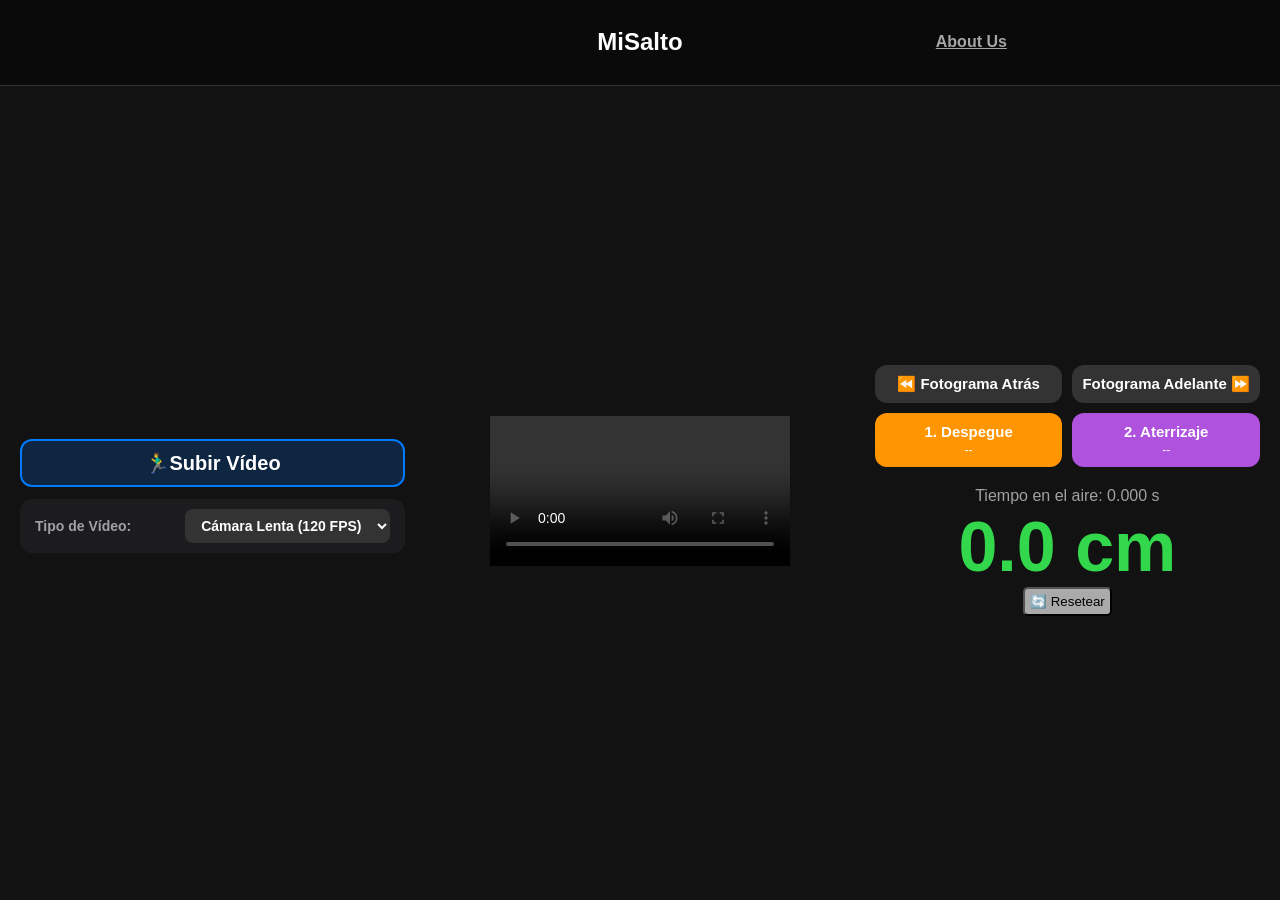
<file: index.html>
<!DOCTYPE html>
<html lang="es">
<head>
  <meta charset="UTF-8">
  <meta name="viewport" content="width=device-width, initial-scale=1.0, maximum-scale=1.0, user-scalable=no">
  <meta name="apple-mobile-web-app-capable" content="yes">
  <meta name="apple-mobile-web-app-status-bar-style" content="black-translucent">
  <meta name="apple-mobile-web-app-title" content="MiSalto">
  <link rel="stylesheet" href="styles.css">
  
  <title>MiSalto</title>
</head>
<body>

  <header>
    <div></div>
    <h1>
      <a href="index.html">MiSalto</a>
    </h1>
    <h2>
      <a href="aboutus.html">About Us</a>
    </h2>
  </header>

  <div class="centropagina">
    <div class="video-container">
      <video id="videoPlayer" playsinline controls></video>
    </div>
    

    <div class="controls">

      <div class="row">
        <label class="btn-label btn-blue" style="border: 2px solid #007aff; background: rgba(0, 122, 255, 0.2);">
          <span style="font-size: 20px;">🏃‍♂️Subir Vídeo<br>
          <input type="file" accept="video/*" id="videoGallery">
        </label>
      </div>

      <div class="fps-container">
        <span style="font-size: 14px; color: #a1a1a6; font-weight: bold;">Tipo de Vídeo:</span>
        <select id="velocidadSelector" onchange="calcular()">
          <option value="1">Normal (30/60 FPS)</option>
          <option value="4" selected>Cámara Lenta (120 FPS)</option>
          <option value="8">Súper Lenta (240 FPS)</option>
        </select>
      </div>
    </div>

    <div class="derecha">
      <div class="controls1">
        
        <div class="row">
          <button class="scrub-btn" onclick="moverVideo(-1)">⏪ Fotograma Atrás</button>
          <button class="scrub-btn" onclick="moverVideo(1)">Fotograma Adelante ⏩</button>
        </div>

        <div class="row">
          <button class="btn-orange" onclick="marcarDespegue()">
            1. Despegue<br><span id="txtDespegue" style="font-size:12px; font-weight:normal">--</span>
          </button>
          <button class="btn-purple" onclick="marcarAterrizaje()">
            2. Aterrizaje<br><span id="txtAterrizaje" style="font-size:12px; font-weight:normal">--</span>
          </button>
        </div>
      </div>

      <div class="result">
        <div style="color:#a1a1a6; font-size:16px; margin-bottom: 2px;">
          Tiempo en el aire: <span id="txtVuelo">0.000</span> s
        </div>
        <div class="height-text" id="txtAltura">0.0 cm</div>
        <button class="btn-reset" onclick="reiniciarMarcadores()">🔄 Resetear</button>
      </div>
    </div>
    <script src="script.js"></script>
  </div>

</body>
</html>
</file>
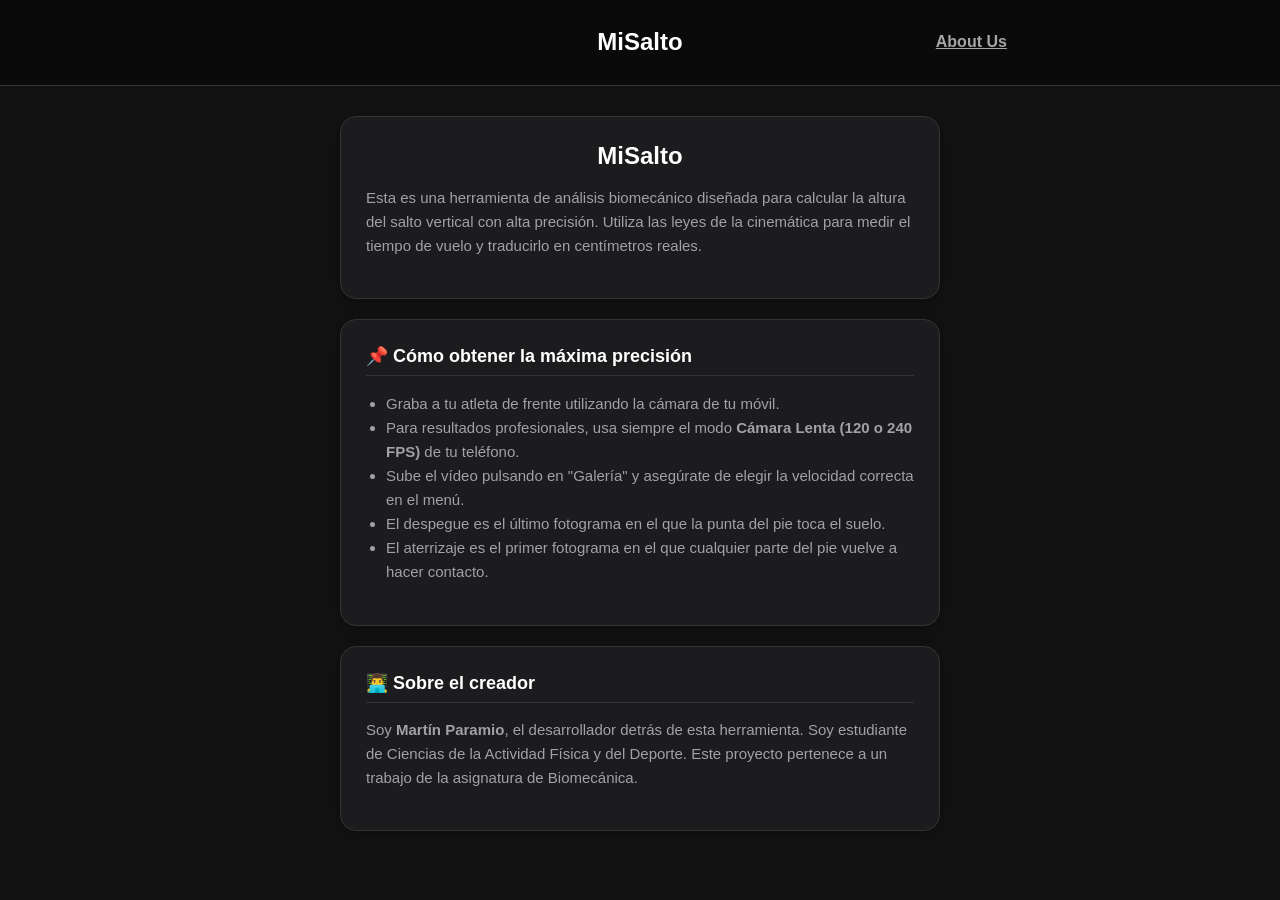
<file: aboutus.html>
<!DOCTYPE html>
<html lang="en">
<head>
    <meta charset="UTF-8">
    <meta name="viewport" content="width=device-width, initial-scale=1.0">
    <link rel="stylesheet" href="styles.css">
    <title>About Us</title>

    <style>
    .btn-volver {
      color: #007aff;
      text-decoration: none;
      font-size: 16px;
      font-weight: normal;
    }

    .container {
      padding: 30px 20px;
      max-width: 600px;
      margin: 0 auto;
    }

    .panel-info {
      background: #1c1c1e;
      padding: 25px;
      border-radius: 16px;
      border: 1px solid #333;
      box-shadow: 0 4px 15px rgba(0,0,0,0.3);
      margin-bottom: 20px;
    }

    div h1 { margin-top: 0; color: #fff; text-align: center; font-size: 24px; }
    div h2 { color: #fff; font-size: 18px; margin-top: 0; border-bottom: 1px solid #333; padding-bottom: 8px;}
    
    div p, li { color: #a1a1a6; font-size: 15px; line-height: 1.6; }
    div ul { padding-left: 20px; }

    .autor-box {
      margin-top: 10px; 
      padding: 20px; 
      background: #121212; 
      border-radius: 10px; 
      border: 1px solid #333;
      text-align: center;
    }

    .link-contacto {
      display: inline-block;
      margin-top: 15px;
      padding: 10px 20px;
      background: #333;
      color: white;
      text-decoration: none;
      border-radius: 8px;
      font-size: 14px;
      transition: 0.2s;
    }
    .link-contacto:hover { background: #007aff; }
  </style>
</head>
<body>
  <header>
    <div></div>
    <h1>
      <a href="index.html">MiSalto</a>
    </h1>
    <h2>
      <a href="aboutus.html">About Us</a>
    </h2>
  </header>


  <div class="container">
    
    <div class="panel-info">
      <h1>MiSalto</h1>
      <p>
        Esta es una herramienta de análisis biomecánico diseñada para calcular la altura del salto vertical con alta precisión. Utiliza las leyes de la cinemática para medir el tiempo de vuelo y traducirlo en centímetros reales.
      </p>
    </div>

    <div class="panel-info">
      <h2>📌 Cómo obtener la máxima precisión</h2>
      <ul>
        <li>Graba a tu atleta de frente utilizando la cámara de tu móvil.</li>
        <li>Para resultados profesionales, usa siempre el modo <b>Cámara Lenta (120 o 240 FPS)</b> de tu teléfono.</li>
        <li>Sube el vídeo pulsando en "Galería" y asegúrate de elegir la velocidad correcta en el menú.</li>
        <li>El despegue es el último fotograma en el que la punta del pie toca el suelo.</li>
        <li>El aterrizaje es el primer fotograma en el que cualquier parte del pie vuelve a hacer contacto.</li>
      </ul>
    </div>

    <div class="panel-info">
      <h2>👨‍💻 Sobre el creador</h2>
      <p>
        Soy <b>Martín Paramio</b>, el desarrollador detrás de esta herramienta. Soy estudiante de Ciencias de la Actividad Física y del Deporte. Este proyecto pertenece a un trabajo de la asignatura de Biomecánica.
      </p>
     
  </div>
</body>
</html>
</file>
<file: styles.css>
body { font-family: -apple-system, sans-serif; margin: 0; background: #121212; color: white; display: flex; flex-direction: column; height: 100vh;}
header { background: #0a0a0a; padding: 20px; text-align: center; font-size: 22px; font-weight: 800; border-bottom: 1px solid #333; display: grid; grid-template-columns: 1fr auto 1fr; align-items: center;}
header h1 {font-size: 1.5rem; margin: 0;}
header h2, header h2 a {font-size: 1rem; font-style: normal; text-decoration: none; color: white;}
header h2 a {text-decoration: underline; color: rgb(165, 165, 165); transition-duration: 0.5s;}
header h2 a:hover {color: white;}
header h1 a {text-decoration: none; color: white; transition-duration: 0.5s;}
header h1 a:hover {font-size: 1.7rem;}
    .centropagina {display: flex; flex-direction: column; height: 100vh;}
    .video-container, .controls, .controls1, .result {margin: 10px 0;}
    .video-container { width: 100%; max-height: 70vh; min-height: 40vh; display: flex; justify-content: center; align-items: center; position: relative; order: 2;}
    video { max-width: 100%; max-height: 100%;}
    .controls {order: 1; margin-bottom: 0;}
    .controls, .controls1 { padding: 3px 20px; display: flex; flex-direction: column; gap: 12px; flex-grow: 1;}
    .derecha {order: 3;}
    .controls1 {margin-top: 0;}
    .row { display: flex; justify-content: space-between; gap: 10px; }
    .controls1 button, .btn-label { flex: 1; padding: 10px 0; border: none; border-radius: 12px; font-size: 15px; font-weight: bold; color: white; cursor: pointer; text-align: center; box-sizing: border-box; display: block; transition: 0.2s;}
    .controls1 button:active, .btn-label:active { transform: scale(0.95); opacity: 0.8; }
    
    .btn-blue { background: #007aff; }
    .btn-orange { background: #ff9500; }
    .btn-purple { background: #af52de; }
    .scrub-btn { background: #333; font-size: 20px; padding: 10px; }

    .fps-container { display: flex; justify-content: space-between; align-items: center; background: #1c1c1e; padding: 10px 15px; border-radius: 12px; }
    select { background: #333; color: white; border: none; padding: 8px 12px; border-radius: 8px; font-size: 14px; font-weight: bold; outline: none; }
    
    .result { text-align: center; padding: 20px; background: #1c1c1e; border-top-left-radius: 25px; border-top-right-radius: 25px; box-shadow: 0 -5px 20px rgba(0,0,0,0.5); margin-bottom: 0;}
    .height-text { font-size: 50px; color: #32d74b; font-weight: 900; margin: 0;}
    input[type="file"] { display: none; }
    .result button {cursor: pointer;}
    .btn-reset {background: #aaa; border-radius: 5px;color: #000; padding: 5px; transition-duration: 0.3s;}
    .btn-reset:hover {background: #333; color: white;}

    @media (min-width: 1000px) {
      body {min-height: 100vh;}
      .centropagina {all: unset; display: flex; gap: 10px; flex-direction: row; height: 90vh; justify-content: space-between; align-items: center;}
      header {flex-direction: column;}
      .controls {order: 1; justify-content: center; width: 32vw;}
      .video-container {order: 2; height: 80vh; max-width: 32vw;}
      .derecha {display: flex; flex-direction: column; order: 3; justify-content: center; width: 32vw; padding: 3px 20px;}
      .controls1 {all: unset; display: flex; flex-direction: column; justify-content: center; gap: 10px; margin-bottom: 20px;}
      .result {all: unset; display: flex;flex-direction: column; justify-content: center; align-items: center;}
      .height-text {font-size: 70px;}
    }
</file>
